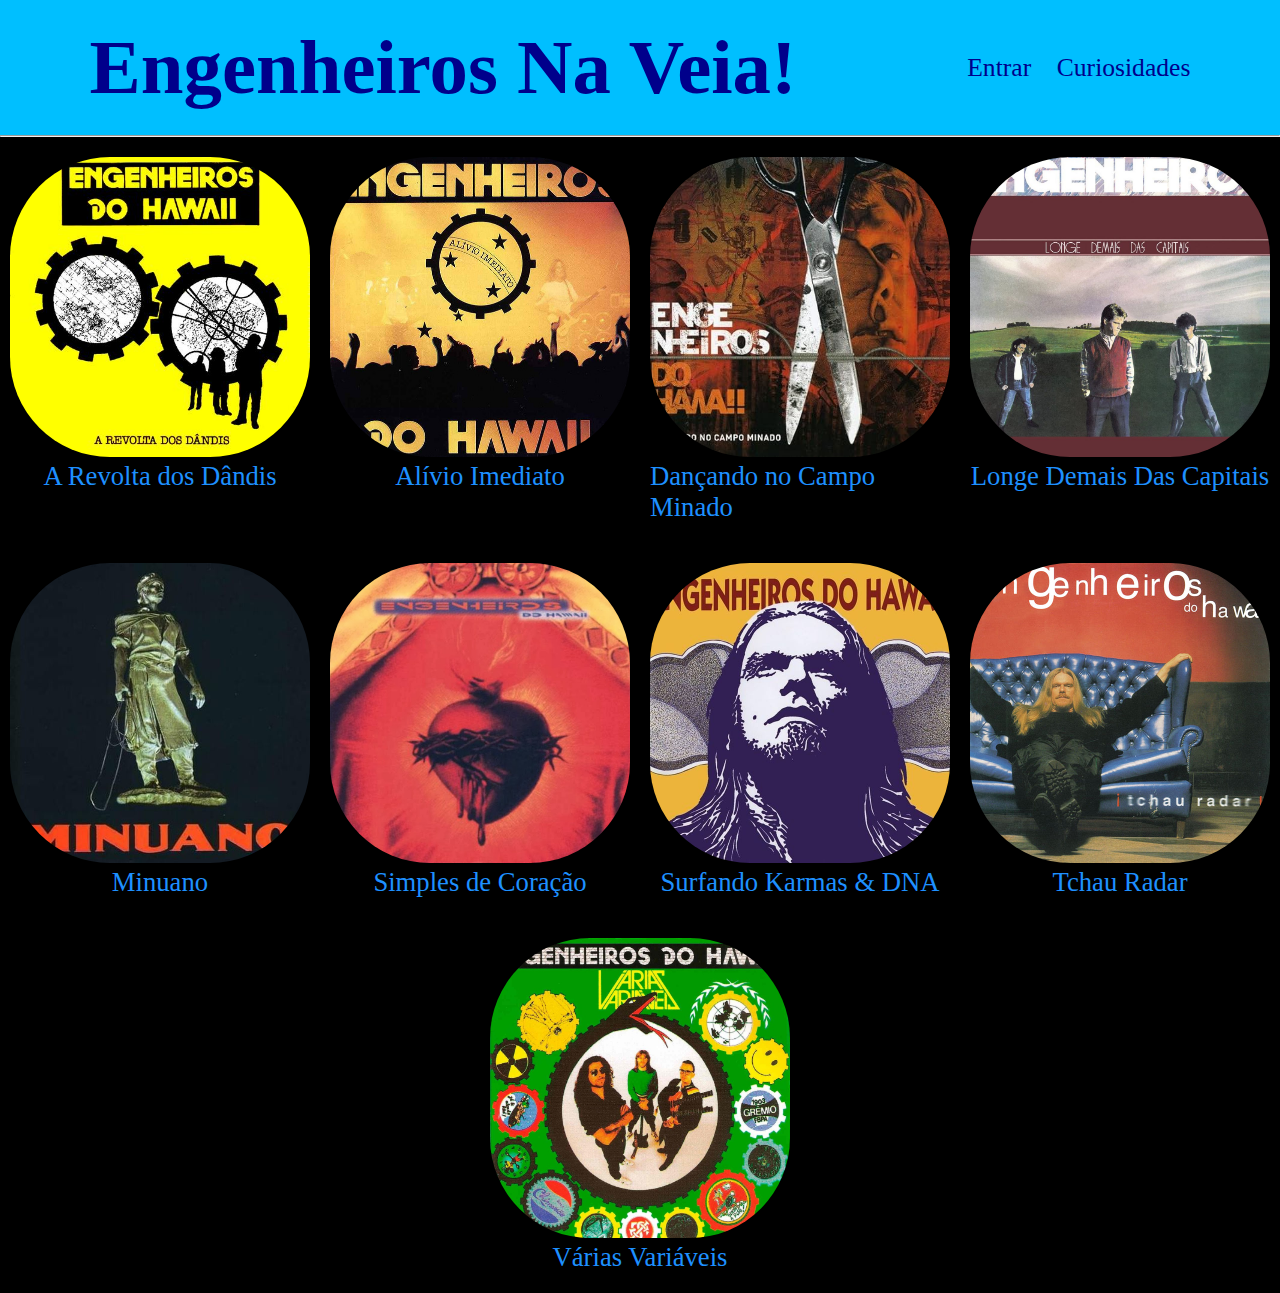
<file: index.html>
<!DOCTYPE html>
<html lang="pt-br">
  <head> 
	<meta charset="utf-8"> 
	<meta name="viewport" content="width=device-width, initial-scale=1.0">
	<link rel="stylesheet" href="style.css" media="all">
	<link rel="stylesheet" href="mediaquery.css">
    <body id="Index">
		<nav>
			<div id="titulo_Index">
				<h1><span>Engenheiros</span> <span>Na Veia!</span></h1>
			</div>
			<ul id="ls_nav_index"> 
				<li class="it_nav_index"><a href="#">Entrar</a></li>
				<li class="it_nav_index"><a href="#" onclick="toggleCuriosity()">Curiosidades</a></li>
			</ul>
		</nav>

		<div id="Curiosity">
			O grupo iniciou a carreira em 1985, na cidade de Porto Alegre e, no ano seguinte, lançou seu primeiro álbum, 
			Longe Demais das Capitais, que já conseguiu uma certificação. A partir de abril de 1986, o grupo começa a gravar 
			demos e enviá-las às rádios da capital, especialmente à Ipanema FM, que aceitava tocar na sua programação canções 
			não gravadas de modo profissional. Assim, gravam seis músicas: "Causa Mortis" e "Engenheiros do Hawaii", 
			em abril; "Spravo", em maio; "Segurança", em junho; e "Nada a Ver" e "Sopa de Letrinhas", em julho. 
			"Spravo", "Segurança" e "Sopa de Letrinhas" se tornam hits locais[7] e o grupo passa a excursionar também pelo 
			interior do estado, algo que a maioria das bandas gaúchas da capital não fazia. em 26 de setembro de 1985, a banda 
			ainda gravou outra demo no estúdio da ISAEC, em Porto Alegre, com 7 faixas: "Toda Forma de Poder", 
			"Longe Demais das Capitais", "Nossas Vidas", "Todo Mundo É uma Ilha", "Fé Nenhuma" e novas versões de "Nada a Ver" 
			e "Spravo". O lançamento do disco coletivo, no final de janeiro de 1986, deu oportunidade para a banda tocar pela 
			primeira vez fora do Rio Grande do Sul. A partir de maio, eles começaram a gravar o seu álbum de estreia, nos 
			estúdios da RCA em São Paulo, com produção do mesmo Reinaldo Barriga que produziu as músicas do grupo na coletânea. 
			Enquanto isso, a banda continuava fazendo seus shows. em abril de 1987, a banda continuou excursionando para cumprir 
			as datas contratadas. Assim, em maio, após show em Belém, no dia 9, o grupo voa para o Rio de Janeiro, onde Nei Lisboa 
			gravava um disco (Carecas da Jamaica) no qual eles fariam uma participação especial, retribuindo o favor de Nei que 
			participou dos vocais da faixa "Toda Forma de Poder", do álbum anterior da banda.
		</div>

		<hr>
		<!-- 
		<main>
			<div class="item">
				
			</div>
		</main>
		
		<div>
			<div id="Login">
				<a href="Login.html">Login</a>
			</div> 
		</div> -->

		<section>
			<div class="Albuns">
				<!-- Álbum A Revolta dos Dandis -->
				<!-- <div class="card"> -->
					<div class="Album">
						<a href="ARevoltaDosDandis.html"><img class="img_Album" src="Albuns/A_Revolta_dos_Dandis/ARevoltaDosDandis.jpeg" /></a>
						<a class="txt_Album" href="ARevoltaDosDandis.html">A Revolta dos Dândis</a>
					</div>
				<!-- </div> -->

				<!-- Álbum Alívio Imediato  -->
				<!-- <div class="card"> -->
					<div class="Album">
						<a href="AlivioImediato.html"><img class="img_Album" src="Albuns/Alivio_Imediato/AlivioImediato.jpg" /></a>
						<a class="txt_Album" href="AlivioImediato.html">Alívio Imediato</a>
					</div>
				<!-- </div> -->

				<!-- Álbum Dancando no Campo Minado  -->
				<!-- <div class="card"> -->
					<div class="Album">
						<a href="DancandoNoCampoMinado.html"><img class="img_Album" src="Albuns/Dancando_no_Campo_Minado/DancandoNoCampoMinado.jpg" /></a>
						<a class="txt_Album" href="DancandoNoCampoMinado.html">Dançando no Campo Minado</a>
					</div>
				<!-- </div> -->

				<!-- Longe Demais das Capitais -->
				<!-- <div class="card"> -->
					<div class="Album">
						<a href="LongeDemaisDasCapitais.html"><img class="img_Album" src="Albuns/Longe_Demais_das_Capitais/LongeDemaisDasCapitais.jpg" /></a>
						<a class="txt_Album" href="LongeDemaisDasCapitais.html">Longe Demais Das Capitais</a>
					</div>
				<!-- </div> -->

				<!-- Minuano -->
				<!-- <div class="card"> -->
					<div class="Album">
						<a href="Minuano.html"><img class="img_Album" src="Albuns/Minuano/Minuano.jpeg" /></a>
						<a class="txt_Album" href="Minuano.html">Minuano</a>
					</div>
				<!-- </div> -->

				<!-- Simples de Coração -->
				<!-- <div class="card"> -->
					<div class="Album">
						<a href="SimplesDeCoracao.html"><img class="img_Album" src="Albuns/Simples_de_Coracao/SimplesDeCoracao.jpeg" /></a>
						<a class="txt_Album" href="SimplesDeCoracao.html">Simples de Coração</a>
					</div>
				<!-- </div> -->

				<!-- Surfando Karmas & DNA -->
				<!-- <div class="card"> -->
					<div class="Album">
						<a href="SurfandoKarmasEtDNA.html"><img class="img_Album" src="Albuns/Surfando_KarmasEtDNA/SurfandoKarmasEtDNA.jpg" /></a>
						<a class="txt_Album" href="SurfandoKarmasEtDNA.html">Surfando Karmas & DNA</a>
					</div>
				<!-- </div> -->

				<!-- Tchau Radar -->
				<!-- <div class="card"> -->
					<div class="Album">
						<a href="TchauRadar.html"><img class="img_Album" src="Albuns/Tchau_Radar/TchauRadar.jpg" /></a>
						<a class="txt_Album" href="TchauRadar.html">Tchau Radar</a>
					</div>
				<!-- </div> -->

				<!-- Álbum Várias Variaveis -->
				<!-- <div class="card"> -->
					<div class="Album">
						<a href="VariasVariaveis.html"><img class="img_Album" src="Albuns/Varias_Variaveis/VariasVariaveis.jpeg" /></a>
						<a class="txt_Album" href="VariasVariaveis.html">Várias Variáveis</a>
					</div>
				<!-- </div> -->
			</div>
		</section>
		<footer>
			<script src="PlayListScript.js"></script>
		</footer>
    </body>
  </head>
</html>
</file>
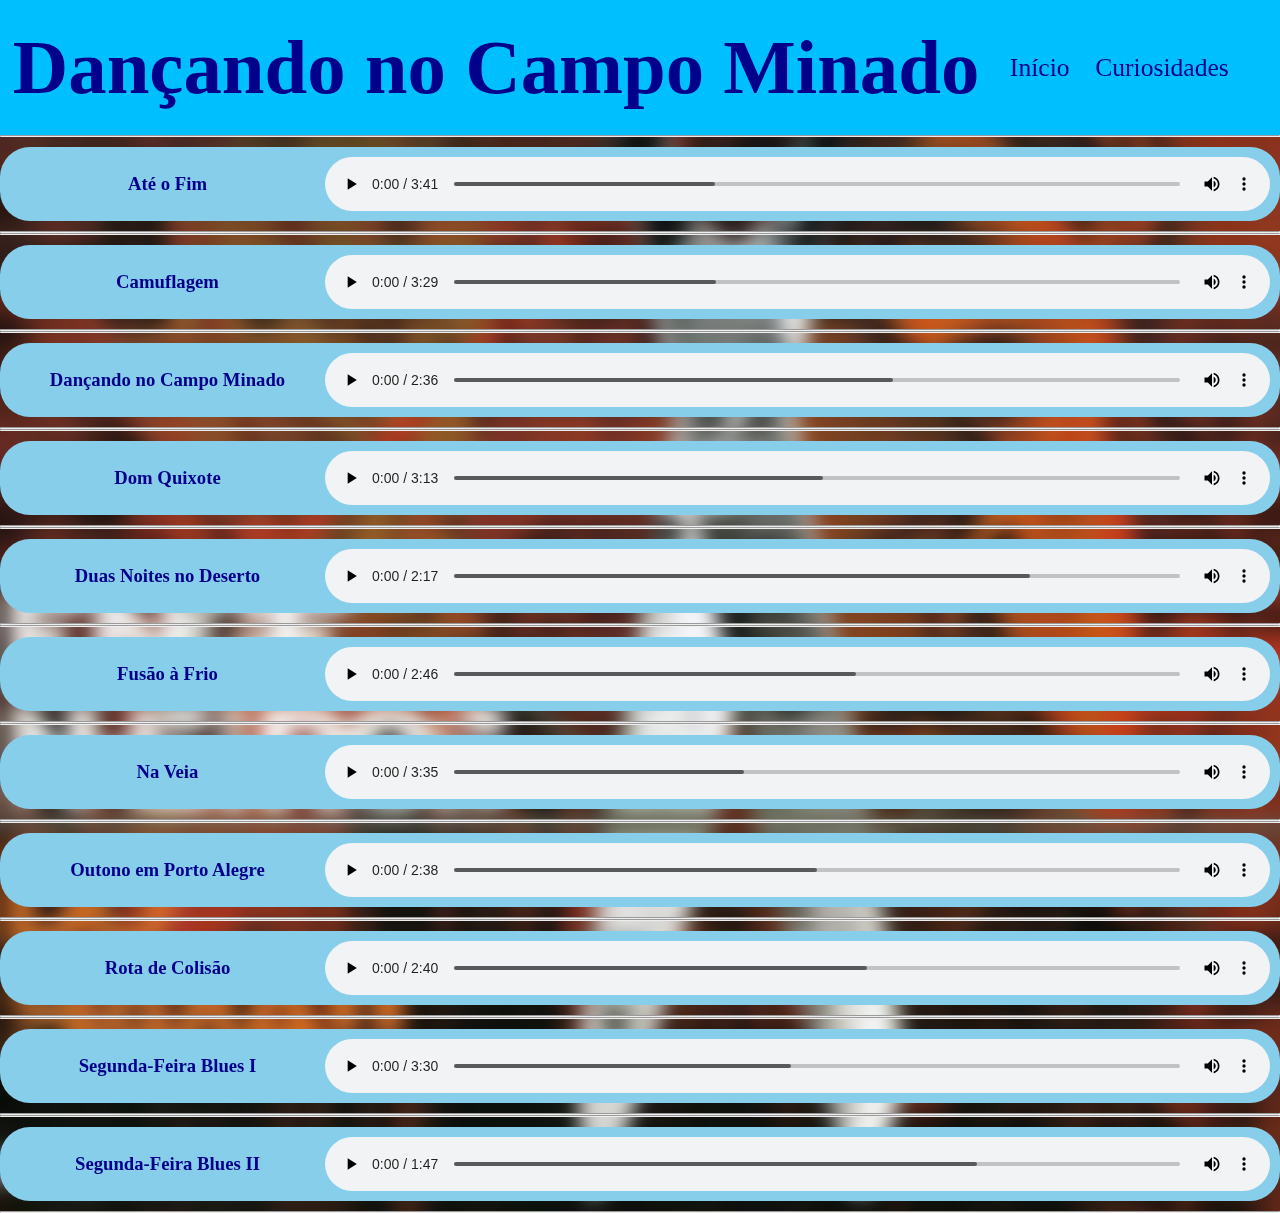
<file: DancandoNoCampoMinado.html>
<!DOCTYPE html>
<html lang="pt-br">
  <head>
    <meta charset="utf-8">
    <meta name="viewport" content="width=device-width, initial-scale=1.0">
    <link rel="stylesheet" href="style.css" media="all">
    <link rel="stylesheet" href="mediaquery.css">
    <body id="ht_dancando">
      <nav>
        <div class="titulo_Album">
          <h1><span>Dançando no</span> <span>Campo Minado</span></h1>
        </div>
        <ul class="ls_nav_albuns"> 
          <li class="it_nav_albuns"><a href="index.html">Início</a></li>
          <li class="it_nav_albuns"><a href="#">Curiosidades</a></li>
        </ul>
      </nav>
      
      <div class="Colecao">
        <!-- Até o Fim -->
        <hr>
        <div class="Musica">
          <div class="titulo_Musica">
            <h3>Até o Fim</h3>
          </div>
          <div class="Audio">
            <audio class="track_Audio" controls>
              <source src="Albuns/Dancando_no_Campo_Minado/AteOFim.mp3" type="audio/mp3" />
            </audio>
          </div>
        </div>   
        <hr>

        <!-- Camuflagem -->
        <hr>
        <div class="Musica">
          <div class="titulo_Musica">
            <h3>Camuflagem</h3>
          </div>
          <div class="Audio">
            <audio class="track_Audio" controls>
              <source src="Albuns/Dancando_no_Campo_Minado/Camuflagem.mp3" type="audio/mp3" />
            </audio>
          </div>
        </div>   
        <hr>

        <!-- Dançando no Campo Minado -->
        <hr>
        <div class="Musica">
          <div class="titulo_Musica">
            <h3>Dançando no Campo Minado</h3>
          </div>
          <div class="Audio">
            <audio class="track_Audio" controls>
              <source src="Albuns/Dancando_no_Campo_Minado/DancandoNoCampoMinado.mp3" type="audio/mp3" />
            </audio>
          </div>
        </div>   
        <hr>

        <!-- Dom Quixote -->
        <hr>
        <div class="Musica">
          <div class="titulo_Musica">
            <h3>Dom Quixote</h3>
          </div>
          <div class="Audio">
            <audio class="track_Audio" controls>
              <source src="Albuns/Dancando_no_Campo_Minado/DomQuixote.mp3" type="audio/mp3" />
            </audio>
          </div>
        </div>   
        <hr>

        <!-- Duas Noites no Deserto -->
        <hr>
        <div class="Musica">
          <div class="titulo_Musica">
            <h3>Duas Noites no Deserto</h3>
          </div>
          <div class="Audio">
            <audio class="track_Audio" controls>
              <source src="Albuns/Dancando_no_Campo_Minado/DuasNoitesNoDeserto.mp3" type="audio/mp3" />
            </audio>
          </div>
        </div>   
        <hr>

        <!-- Fusão à Frio -->
        <hr>
        <div class="Musica">
          <div class="titulo_Musica">
            <h3>Fusão à Frio</h3>
          </div>
          <div class="Audio">
            <audio class="track_Audio" controls>
              <source src="Albuns/Dancando_no_Campo_Minado/FusaoAFrio.mp3" type="audio/mp3" />
            </audio>
          </div>
        </div>   
        <hr>

        <!-- Na Veia -->
        <hr>
        <div class="Musica">
          <div class="titulo_Musica">
            <h3>Na Veia</h3>
          </div>
          <div class="Audio">
            <audio class="track_Audio" controls>
              <source src="Albuns/Dancando_no_Campo_Minado/NaVeia.mp3" type="audio/mp3" />
            </audio>
          </div>
        </div>   
        <hr>

        <!-- Outono em Porto Alegre -->
        <hr>
        <div class="Musica">
          <div class="titulo_Musica">
            <h3>Outono em Porto Alegre</h3>
          </div>
          <div class="Audio">
            <audio class="track_Audio" controls>
              <source src="Albuns/Dancando_no_Campo_Minado/OutonoEmPortoAlegre.mp3" type="audio/mp3" />
            </audio>
          </div>
        </div>   
        <hr>

        <!-- Rota de Colisão -->
        <hr>
        <div class="Musica">
          <div class="titulo_Musica">
            <h3>Rota de Colisão</h3>
          </div>
          <div class="Audio">
            <audio class="track_Audio" controls>
              <source src="Albuns/Dancando_no_Campo_Minado/RotaDeColisao.mp3" type="audio/mp3" />
            </audio>
          </div>
        </div>   
        <hr>

        <!-- Segunda-Feira Blues I -->
        <hr>
        <div class="Musica">
          <div class="titulo_Musica">
            <h3>Segunda-Feira Blues I</h3>
          </div>
          <div class="Audio">
            <audio class="track_Audio" controls>
              <source src="Albuns/Dancando_no_Campo_Minado/SegundaFeiraBlues1.mp3" type="audio/mp3" />
            </audio>
          </div>
        </div>   
        <hr>

        <!-- Segunda-Feira Blues II -->
        <hr>
        <div class="Musica">
          <div class="titulo_Musica">
            <h3>Segunda-Feira Blues II</h3>
          </div>
          <div class="Audio">
            <audio class="track_Audio" controls>
              <source src="Albuns/Dancando_no_Campo_Minado/SegundaFeiraBlues2.mp3" type="audio/mp3" />
            </audio>
          </div>
        </div>   
        <hr>
      </div>
    </body>
  </head>
</html>
</file>
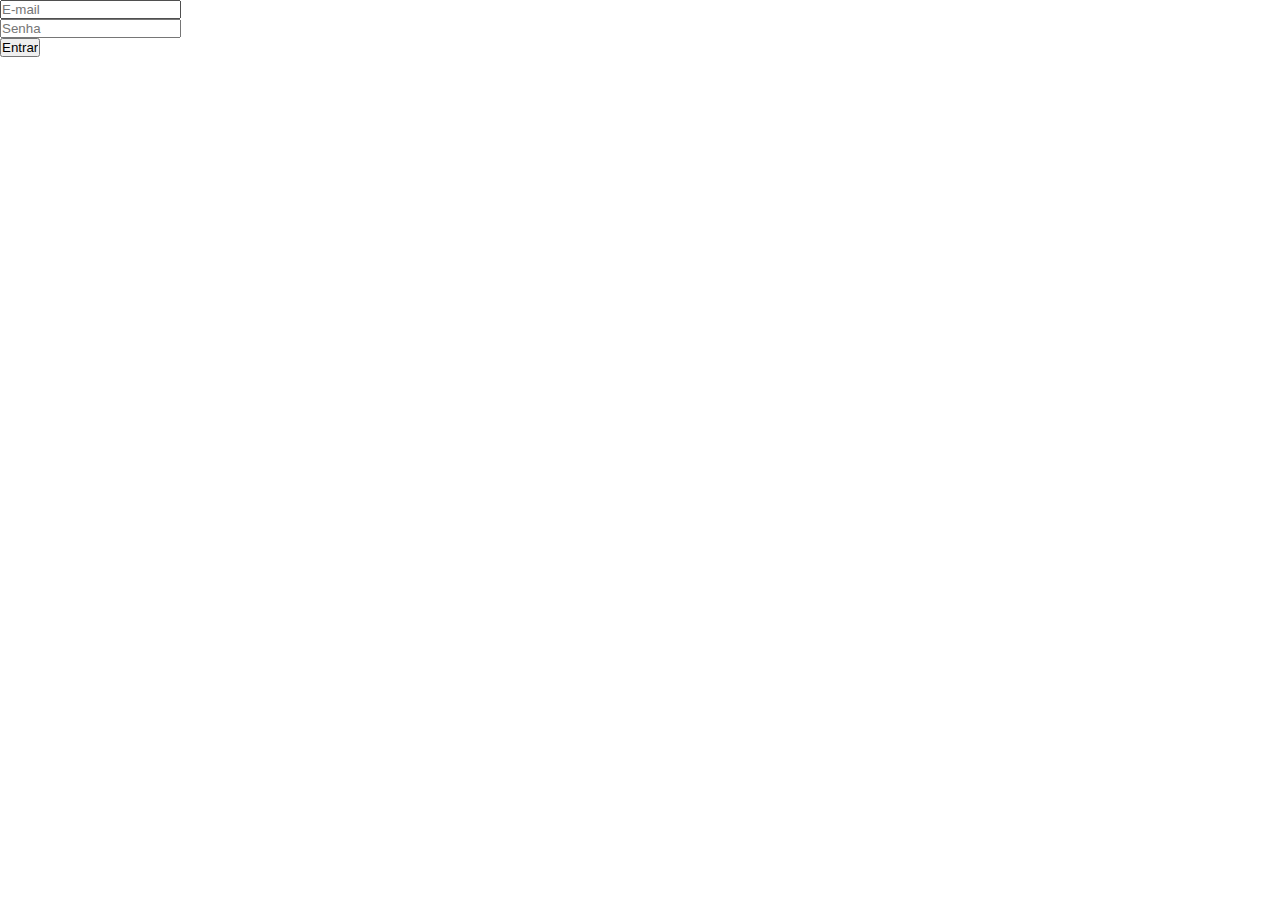
<file: Login.html>
<!DOCTYPE html>
<html lang="pt-br">
    <head>
        <link rel="stylesheet" href="style.css">
        <body id="ht_login">
            <form action="" method="">
                <input type="email" placeholder="E-mail" name="email" id="email" required><br>
                <input type="password" placeholder="Senha" name="senha" id="senha" required><br>

                <input type="submit" value="Entrar"> <!-- Ação que envia os dados -->
                <!-- <input type="button" value="Entrar"> Ação direta na pagina-->
            </form>
        </body>
    </head>
</html>
</file>
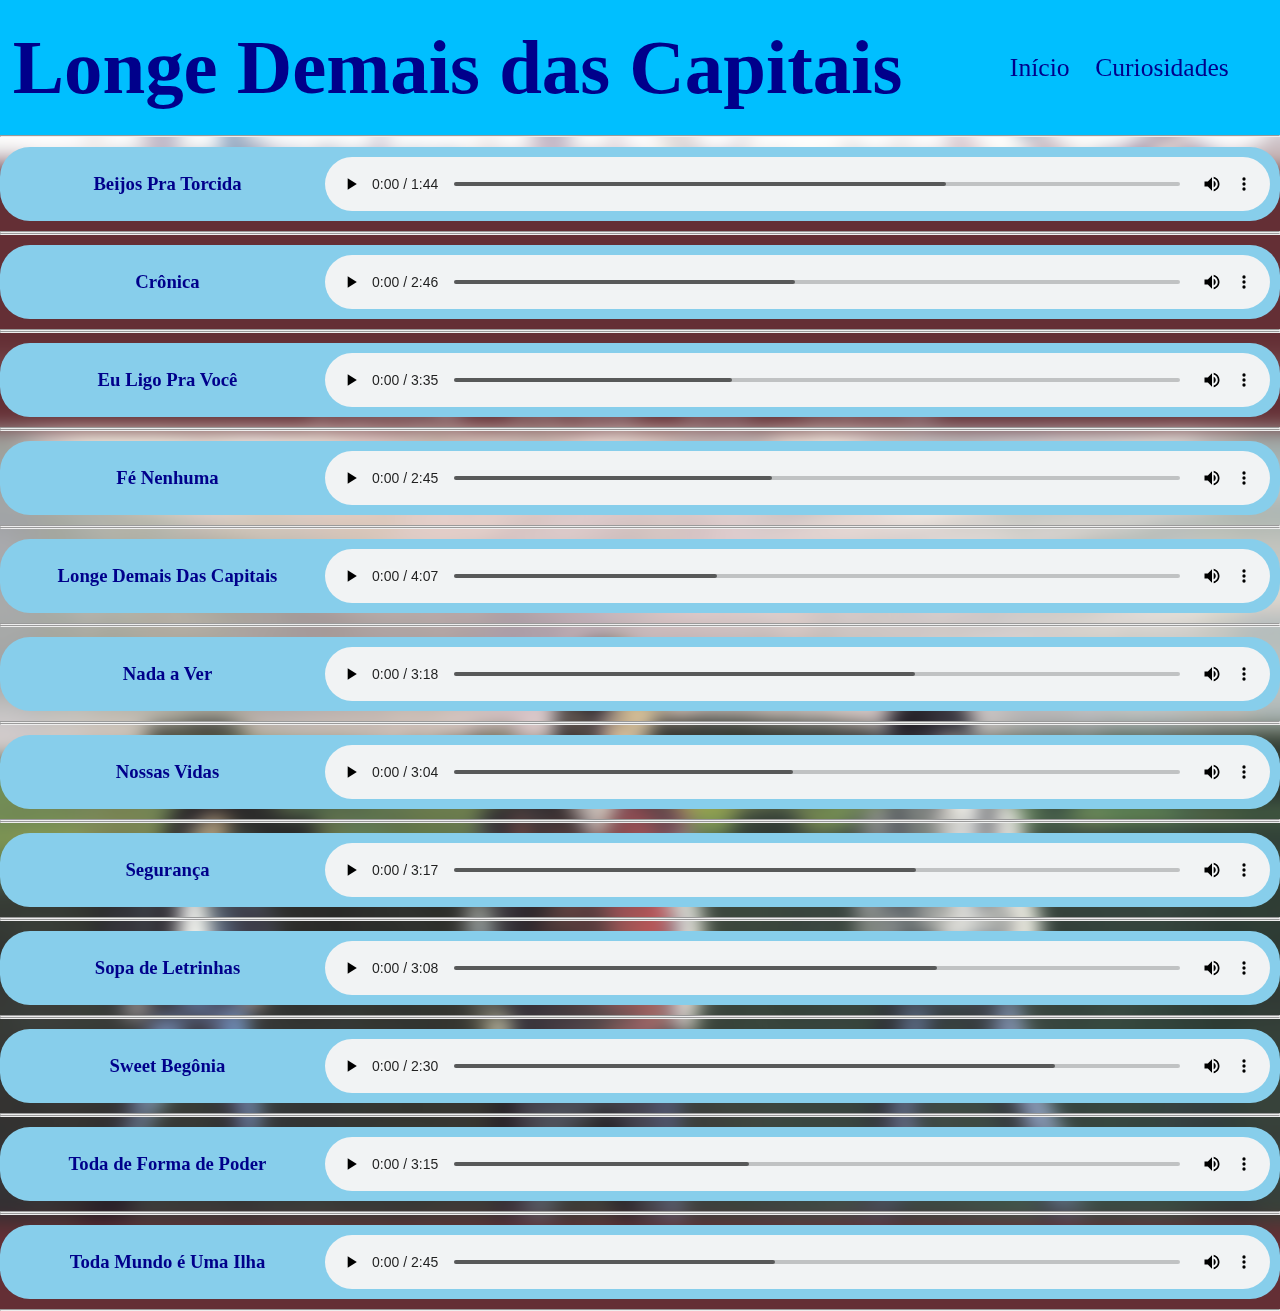
<file: LongeDemaisDasCapitais.html>
<!DOCTYPE html>
<html lang="pt-br">
  <head>
    <meta charset="utf-8">
    <meta name="viewport" content="width=device-width, initial-scale=1.0">
    <link rel="stylesheet" href="style.css" media="all">
    <link rel="stylesheet" href="mediaquery.css">
    <body id="ht_longe">
      <nav>
        <div class="titulo_Album">
          <h1><span>Longe Demais</span> <span>das Capitais</span></h1>
        </div>
        <ul class="ls_nav_albuns"> 
          <li class="it_nav_albuns"><a href="index.html">Início</a></li>
          <li class="it_nav_albuns"><a href="#">Curiosidades</a></li>
        </ul>
      </nav>
      
      <div class="Colecao">
        <!-- Beijos Pra Torcida -->
        <hr>
        <div class="Musica">
          <div class="titulo_Musica">
            <h3>Beijos Pra Torcida</h3>
          </div>
          <div class="Audio">
            <audio class="track_Audio" controls>
              <source src="Albuns/Longe_Demais_das_Capitais/BeijosPraTorcida.mp3" type="audio/mp3" />
            </audio>
          </div>
        </div>   
        <hr>
        
        <!-- Crônica -->
        <hr>
        <div class="Musica">
          <div class="titulo_Musica">
            <h3>Crônica</h3>
          </div>
          <div class="Audio">
            <audio class="track_Audio" controls>
              <source src="Albuns/Longe_Demais_das_Capitais/Cronica.mp3" type="audio/mp3" />
            </audio>
          </div>
        </div>   
        <hr>
            
        <!-- Eu Ligo Pra Você -->
        <hr>
        <div class="Musica">
          <div class="titulo_Musica">
            <h3>Eu Ligo Pra Você</h3>
          </div>
          <div class="Audio">
            <audio class="track_Audio" controls>
              <source src="Albuns/Longe_Demais_das_Capitais/EuLigoPraVoce.mp3" type="audio/mp3" />
            </audio>
          </div>
        </div>   
        <hr>
        
        <!-- Fé Nenhuma -->
        <hr>
        <div class="Musica">
          <div class="titulo_Musica">
            <h3>Fé Nenhuma</h3>
          </div>
          <div class="Audio">
            <audio class="track_Audio" controls>
              <source src="Albuns/Longe_Demais_das_Capitais/FeNenhuma.mp3" type="audio/mp3" />
            </audio>
          </div>
        </div>   
        <hr>
        
        <!-- Longe Demais Das Capitais -->
        <hr>
        <div class="Musica">
          <div class="titulo_Musica">
            <h3>Longe Demais Das Capitais</h3>
          </div>
          <div class="Audio">
            <audio class="track_Audio" controls>
              <source src="Albuns/Longe_Demais_das_Capitais/LongeDemaisDasCapitais.mp3" type="audio/mp3" />
            </audio>
          </div>
        </div>   
        <hr>
        
        <!-- Nada a Ver -->
        <hr>
        <div class="Musica">
          <div class="titulo_Musica">
            <h3>Nada a Ver</h3>
          </div>
          <div class="Audio">
            <audio class="track_Audio" controls>
              <source src="Albuns/Longe_Demais_das_Capitais/NadaAVer.mp3" type="audio/mp3" />
            </audio>
          </div>
        </div>   
        <hr>
        
        <!-- Nossas Vidas -->
        <hr>
        <div class="Musica">
          <div class="titulo_Musica">
            <h3>Nossas Vidas</h3>
          </div>
          <div class="Audio">
            <audio class="track_Audio" controls>
              <source src="Albuns/Longe_Demais_das_Capitais/NossasVidas.mp3" type="audio/mp3" />
            </audio>
          </div>
        </div>   
        <hr>
        
        <!-- Segurança -->
        <hr>
        <div class="Musica">
          <div class="titulo_Musica">
            <h3>Segurança</h3>
          </div>
          <div class="Audio">
            <audio class="track_Audio" controls>
              <source src="Albuns/Longe_Demais_das_Capitais/Seguranca.mp3" type="audio/mp3" />
            </audio>
          </div>
        </div>   
        <hr>
        
        <!-- Sopa de Letrinhas -->
        <hr>
        <div class="Musica">
          <div class="titulo_Musica">
            <h3>Sopa de Letrinhas</h3>
          </div>
          <div class="Audio">
            <audio class="track_Audio" controls>
              <source src="Albuns/Longe_Demais_das_Capitais/SopaDeLetrinhas.mp3" type="audio/mp3" />
            </audio>
          </div>
        </div>   
        <hr>
        
        <!-- Sweet Begônia -->
        <hr>
        <div class="Musica">
          <div class="titulo_Musica">
            <h3>Sweet Begônia</h3>
          </div>
          <div class="Audio">
            <audio class="track_Audio" controls>
              <source src="Albuns/Longe_Demais_das_Capitais/SweetBegonia.mp3" type="audio/mp3" />
            </audio>
          </div>
        </div>   
        <hr>
        
        <!-- Toda de Forma de Poder -->
        <hr>
        <div class="Musica">
          <div class="titulo_Musica">
            <h3>Toda de Forma de Poder</h3>
          </div>
          <div class="Audio">
            <audio class="track_Audio" controls>
              <source src="Albuns/Longe_Demais_das_Capitais/TodaFormaDePoder.mp3" type="audio/mp3" />
            </audio>
          </div>
        </div>   
        <hr>
        
        <!-- -->
        <hr>
        <div class="Musica">
          <div class="titulo_Musica">
            <h3>Toda Mundo é Uma Ilha</h3>
          </div>
          <div class="Audio">
            <audio class="track_Audio" controls>
              <source src="Albuns/Longe_Demais_das_Capitais/TodoMundoEUmaIlha.mp3" type="audio/mp3" />
            </audio>
          </div>
        </div>   
        <hr>
      </div>
    </body>
  </head>
</html>
</file>
<file: style.css>
*{
    margin: 0;
    padding: 0;
}

/*Estilização da pagina inicial*/
#Index { 
    background-color: black;
    color: darkblue;
}

/*Estilização do álbum A Revolta dos Dândis*/
#ht_revolta {
    background-image: url(Albuns/A_Revolta_dos_Dandis/ARevoltaDosDandis.jpeg);
    background-size: cover;
    background-position: center;
    backdrop-filter: blur(10px);
}

/*Estilização do álbum Alívio Imediato*/
#ht_alivio {
    background-image: url("Albuns/Alivio_Imediato/AlivioImediato.jpg");
    background-size: cover;
    background-position: center;
    backdrop-filter: blur(10px);
}

/*Estilização do álbum Dançando no Campo Minado*/
#ht_dancando {
    background-image: url("Albuns/Dancando_no_Campo_Minado/DancandoNoCampoMinado.jpg");
    background-size: cover;
    background-position: center;
    backdrop-filter: blur(10px);
}

/*Estilização do álbum Longe Demais das Capitais*/
#ht_longe {
    background-image: url("Albuns/Longe_Demais_das_Capitais/LongeDemaisDasCapitais.jpg");
    background-size: cover;
    background-position: center;
    backdrop-filter: blur(10px);
}

/*Estilização do álbum Minuano*/
#ht_minuano {
    background-image: url("Albuns/Minuano/Minuano.jpeg");
    background-size: cover;
    background-position: center;
    backdrop-filter: blur(10px);
}

/*Estilização do álbum Simples de Coração*/
#ht_simples {
    background-image: url("Albuns/Simples_de_Coracao/SimplesDeCoracao.jpeg");
    background-size: cover;
    background-position: center;
    backdrop-filter: blur(10px);
}

/*Estilização do álbum Simples de Coração*/
#ht_surfando {
    background-image: url("Albuns/Surfando_KarmasEtDNA/SurfandoKarmasEtDNA.jpg");
    background-size: cover;
    background-position: center;
    backdrop-filter: blur(10px);
}

/*Estilização do álbum Tchau Radar*/
#ht_tchau {
    background-image: url(Albuns/Tchau_Radar/TchauRadar.jpg);
    background-size: cover;
    background-position: center;
    backdrop-filter: blur(10px);
}

/*Estilazação do álbum Várias Variáveis*/
#ht_varias {
    background-image: url(Albuns/Varias_Variaveis/VariasVariaveis.jpeg);
    background-size: cover;
    background-position: center;
    backdrop-filter: blur(10px);
}

/*Estilização da pagina de login*/
/*#Login { 
    color: cadetblue;
    text-decoration: none;
}*/

/*Titulo dos albuns na página inicial*/
.txt_Album { 
    color: dodgerblue;
    text-decoration: none;
    font-size: 20pt;
}

/*Imagens dos albuns na pagina inicial*/
.img_Album { 
    width: 300px;
    height: 300px;
    border-radius: 100px;
}

/*Cada album individual na pagina inicial*/
.Album { 
    display: flex;
    flex-direction: column;
    flex: 0 0 calc(20% - 10px);
    margin: 10px auto;
    padding: 10px;
    align-items: center;
}

/*Coleção de todos os albuns na pagina inicial*/
.Albuns { 
    display: flex;
    flex-wrap: wrap;
    justify-content: space-evenly;
}

/*Titulo individual de cada pagina de album*/
.titulo_Album { 
    font-size: 3vw;
    color: darkblue;
    padding-left: 1vw;
}

/*Cada musica individual*/
.Musica { 
    display: flex;
    justify-content: space-between;
    margin-top: 10px;
    margin-bottom: 10px;
    padding: 10px;
    text-align: center;
    background-color: skyblue;
    border-radius: 30px;
}

/*Titulo de cada musica*/
.titulo_Musica { 
    display: flex;
    align-items: center;
    justify-content: center;
    color: darkblue;
    width: 25%;
}

/*Coleção de todas as musicas*/
.Colecao { 
    margin: 0;
}

/*Caixa do áudio*/
.track_Audio {
    width: 100%;
}

/*div que contém o áudio individualmente*/
.Audio {
    display: flex;
    align-items: center;
    width: 75%;
}

/*Titulo da página inicial*/
#titulo_Index {
    display: flex;
    justify-items: baseline;
    padding-left: 7vw;
    font-size: 3vw;
}

/*Estilização da barra de navegação em todas as páginas*/
nav {
    display: flex;
    background-color: deepskyblue;
    align-items: center;
    justify-content: space-between;
    height: 15vh;
}

/*Itens da lista na barra de navegação do inicio*/
.it_nav_index {
    margin: 1vw;
    font-size: 2vw;
}

/*Estilização da aba de curiosidades*/
#Curiosity {
    display: none;
    background-color: steelblue;
    position: fixed;
    margin: 10px;
    padding: 10px;
    text-align: justify;
    width: 30vw;
    height: 70%;
    justify-content: right;
    border-style: ridge;
    border-color: lightsteelblue;
    border-radius: 2%;
    right: 1.5vw;
    overflow: scroll;
    overflow-x: hidden;
    z-index: 20;
}

/*Itens da lista na barra de navegação dos albuns*/
.it_nav_albuns { 
    margin: 1vw;
    font-size: 2vw;
}

/*Estilização da lista na barra de navegação do inicio*/
#ls_nav_index {
    display: flex;
    list-style: none;
    padding-right: 6vw;
    color: darkblue;
}

/*Estilização da lista na barra de navegação dos albuns*/
.ls_nav_albuns {
    display: flex;
    list-style: none;
    padding-right: 3vw;
}

/*Item de login na lista da barra de navegação do início*/
#ls_nav_index a {
    display: flex;
    text-decoration: none;
    color: darkblue;
}

/*Item de login na lista da barra de navegação dos álbuns*/
.ls_nav_albuns a {
    display: flex;
    text-decoration: none;
    color: darkblue;
}

/*Efeitos da barra de navegação*/
/*nav:hover {
    background-color: deepskyblue; 
    height: 30vh;
    transition: 3s;
}*/

/*Mudar cor dos links das páginas*/
a:hover {
    color: lightskyblue;
}

/*Mudar a cor dos links da barra de navegação da página inicial*/
#ls_nav_index a:hover {
    color: lightskyblue;
}
</file>
<file: mediaquery.css>
/*Telas com no máximo 280px de largura*/
@media screen and (max-width: 280px) {
    /*Titulo da página inicial*/
    #titulo_Index {
        padding: 0; /* -------------------- removendo o padding*/
        font-size: 5.5vw; /* -------------- alterando o tamanho da fonte*/
        width: 90%; /* -------------------- ocupando 90% da largura da div pai*/
        justify-content: center; /* ------- alinhando o texto no centro*/
    }


    /*Estilização da barra de navegação em todas as páginas*/
    nav {
        flex-direction: column-reverse; /*- invertendo a posição dos itens*/
        justify-content: space-evenly;  /*- deixando os itens com espaçamento igual*/
        height: 8vh; /* ------------------- alterando a altura da barra de navegação*/
        width: 100vw;
    }

    /*Estilização da lista na barra de navegação do inicio*/
    #ls_nav_index {
        padding: 0; /* -------------------- removendo o padding*/
        width: 82%; /* -------------------- ocupando 82% da largura da div pai*/
        justify-content: space-between; /*- deixando os itens espaçados*/
    }

    /*Itens da lista na barra de navegação do inicio*/
    .it_nav_index {
        font-size: 4vw; /*----------------- alterando o tamanho da fonte*/
    }

    /*Titulo dos albuns na página inicial*/
    .txt_Album { 
        font-size: 15pt;
    }

    /*Imagens dos albuns na pagina inicial*/
    .img_Album { 
        width: 200px; /* ------------------ alterando a largura da imagem */
        height: 200px; /* ----------------- alterando a altura da imagem*/
        border-radius: 65px; /* ----------- alterando a curva da borda da imagem*/
    }

    /*Estilização da lista na barra de navegação dos albuns*/
    .ls_nav_albuns {
        padding-right: 0;
    }

    /*Itens da lista na barra de navegação dos albuns*/
    .it_nav_albuns {
        font-size: 4vw;
    }

    /*Titulo individual de cada pagina de album*/
    .titulo_Album { 
        font-size: 4.8vw;
        padding: 0;
    }

    /*Cada musica individual*/
    .Musica {
        flex-direction: column;
    }

    
    /*Titulo de cada musica*/
    .titulo_Musica {
        width: unset;
        font-size: 4vw;
        margin-bottom: 3px;
    }

    /*div que contém o áudio individualmente*/
    .Audio {
        width: 100%;
    }
}


/*Telas com no máximo 375px*/
@media screen and (min-width: 281px) and (max-width: 375px){
    /*Titulo da página inicial*/
    #titulo_Index {
        padding: 0; /* -------------------- removendo o padding*/
        font-size: 6vw; /* ---------------- alterando o tamanho da fonte*/
        width: 90%; /* -------------------- ocupando 90% da largura da div pai*/
        justify-content: center; /* ------- alinhando o texto no centro*/
    }


    /*Estilização da barra de navegação em todas as páginas*/
    nav {
        flex-direction: column-reverse; /*- invertendo a posição dos itens*/
        justify-content: center; /*-------- deixando os itens no centro*/
        height: 10vh; /* ------------------ alterando a altura da barra de navegação*/
    }

    /*Estilização da lista na barra de navegação do inicio*/
    #ls_nav_index {
        padding: 0; /* -------------------- removendo o padding*/
        width: 87%; /* -------------------- ocupando 87% da largura da div pai*/
        justify-content: space-between; /*- deixando os itens espaçados*/
    }

    /*Itens da lista na barra de navegação do inicio*/
    .it_nav_index {
        font-size: 4vw; /*----------------- alterando o tamanho da fonte*/
    }

    /*Titulo dos albuns na página inicial*/
    .txt_Album { 
        font-size: 15pt;
    }

    /*Imagens dos albuns na pagina inicial*/
    .img_Album { 
        width: 250px; /* ------------------ alterando a largura da imagem */
        height: 250px; /* ----------------- alterando a altura da imagem*/
        border-radius: 80px; /* ----------- alterando a curva da borda da imagem*/
    }

    /*Estilização da lista na barra de navegação dos albuns*/
    .ls_nav_albuns {
        padding-right: 0;
    }

    /*Itens da lista na barra de navegação dos albuns*/
    .it_nav_albuns {
        font-size: 4vw;
    }

    /*Titulo individual de cada pagina de album*/
    .titulo_Album { 
        font-size: 4.8vw;
        padding: 0;
    }

    /*Cada musica individual*/
    .Musica {
        flex-direction: column;
    }

    
    /*Titulo de cada musica*/
    .titulo_Musica {
        width: unset;
        font-size: 4vw;
        margin-bottom: 3px;
    }

    /*div que contém o áudio individualmente*/
    .Audio {
        width: 100%;
    }
}


/*Telas com no máximo 768px*/
@media screen and (min-width: 375px) and (max-width: 768px){

    #Index {
        width: 100vw;
    }

    /*Titulo da página inicial*/
    #titulo_Index {
        font-size: 20pt; /* -------------- alterando o tamanho da fonte*/
        padding: 0;
        position: relative;
        bottom: 1vh;
    }

    /*Estilização da barra de navegação em todas as páginas*/
    nav {
        flex-direction: column-reverse; /*- invertendo a posição dos itens*/
        height: 13vh; /* ------------------- alterando a altura da barra de navegação*/
        justify-content: space-evenly; /* -------- deixand os itens centralizados*/
    }

    /*Estilização da lista na barra de navegação do inicio*/
    #ls_nav_index {
         /* -------------------- ocupando 90% da largura da div pai*/
        padding: 0;
        justify-content: right; /*- deixando os itens espaçados*/
    }

    /*Itens da lista na barra de navegação do inicio*/
    .it_nav_index {
        font-size: 12pt; /*----------------- alterando o tamanho da fonte*/
    }

    
    /*Titulo dos albuns na página inicial*/
    .txt_Album { 
        font-size: 9pt;
    }

    /*Imagens dos albuns na pagina inicial*/
    .img_Album { 
        width: 200px; /* ------------------ alterando a largura da imagem */
        height: 200px; /* ----------------- alterando a altura da imagem*/
        border-radius: 47px; /* ----------- alterando a curva da borda da imagem*/
    }

    /*Estilização da lista na barra de navegação dos albuns*/
    .ls_nav_albuns {
        padding: 0;
        justify-content: center;
        width: 100%;
    }

    /*Itens da lista na barra de navegação dos albuns*/
    .it_nav_albuns {
        font-size: 12pt;
        padding-right: 4vw;
    }

    /*Titulo individual de cada pagina de album*/
    .titulo_Album { 
        font-size: 18.5px;
        padding-left: 2vw;
        position: relative;
        bottom: 1vh
    }

    /*Cada musica individual*/
    .Musica {
        flex-direction: column;
        align-items: start;
    }

    
    /*Titulo de cada musica*/
    .titulo_Musica {
        width: unset;
        font-size: 15px;
        margin-bottom: 3px;
    }

    /*div que contém o áudio individualmente*/
    .Audio {
        width: 100%;
    }

    /*Cada album individual na pagina inicial*/
    .Album { 
        padding-inline: 0;
    }
}

/*Telas com acima de 1024px*/
@media screen and (min-width: 768px) {
    
}
</file>
